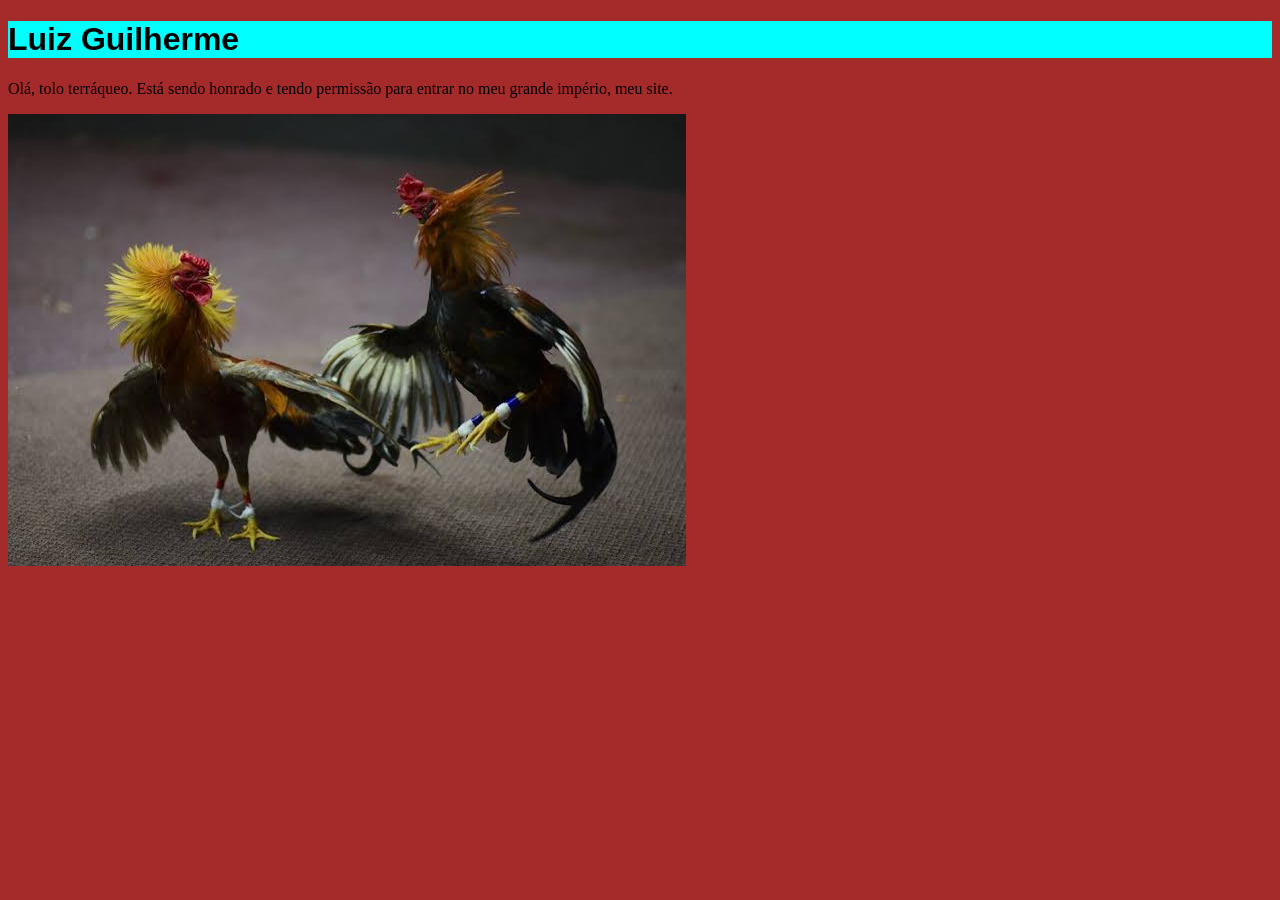
<file: Aula 1 - Git_GitHub_07_08/Atividade 1/index.html>
<!DOCTYPE html>
<html lang="pt-br">
<head>
    <meta charset="UTF-8">
    <link rel="stylesheet" href="style.css">
    <meta name="viewport" content="width=device-width, initial-scale=1.0">
    <title>Atividade Luiz Skau</title>
</head>
<body>
    <h1>Luiz Guilherme</h1>
    <p>
        Olá, tolo terráqueo. Está sendo honrado e tendo permissão para entrar no meu grande império, meu site.
    </p>

    <a href="https://mg.olx.com.br/belo-horizonte-e-regiao/animais-de-estimacao/outros-animais/galos-e-galinha-1521756068?lis=listing_10140"><img src="fot.jpg"></a>
</body>
</html>
</file>
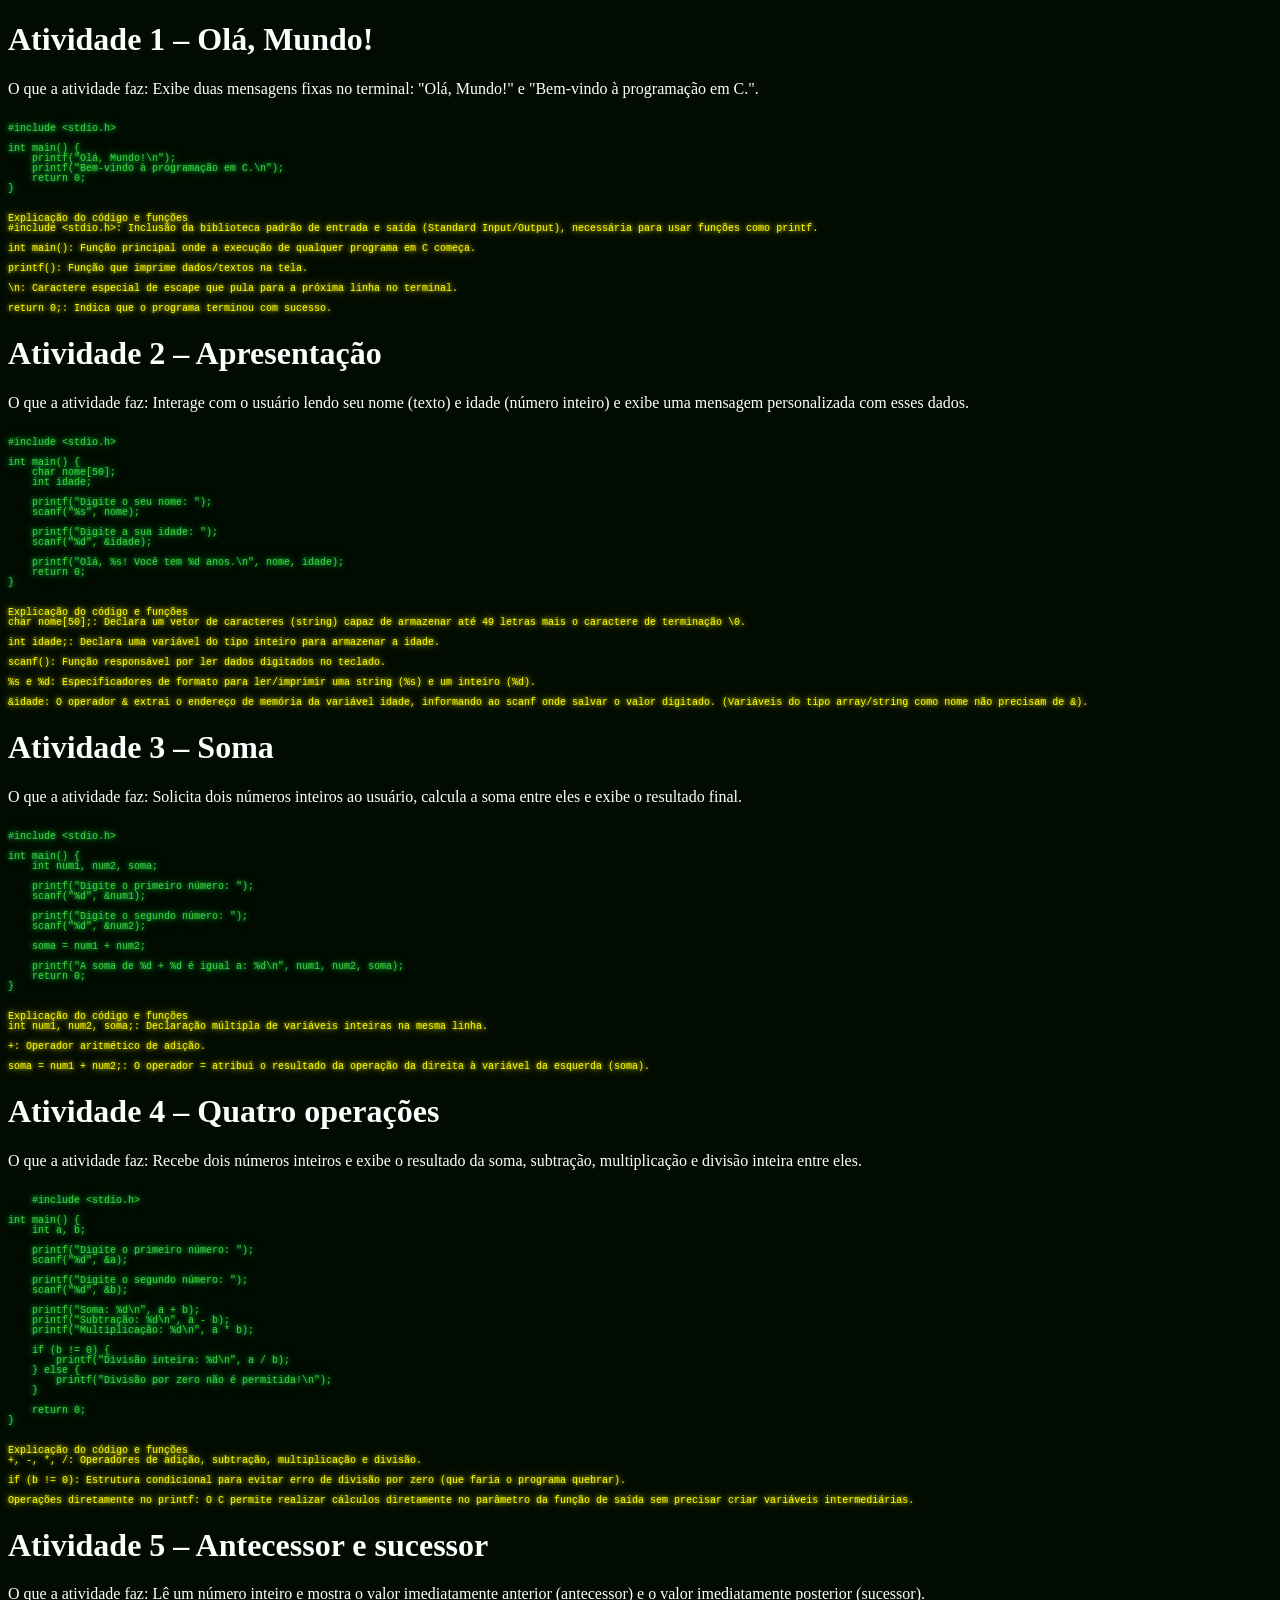
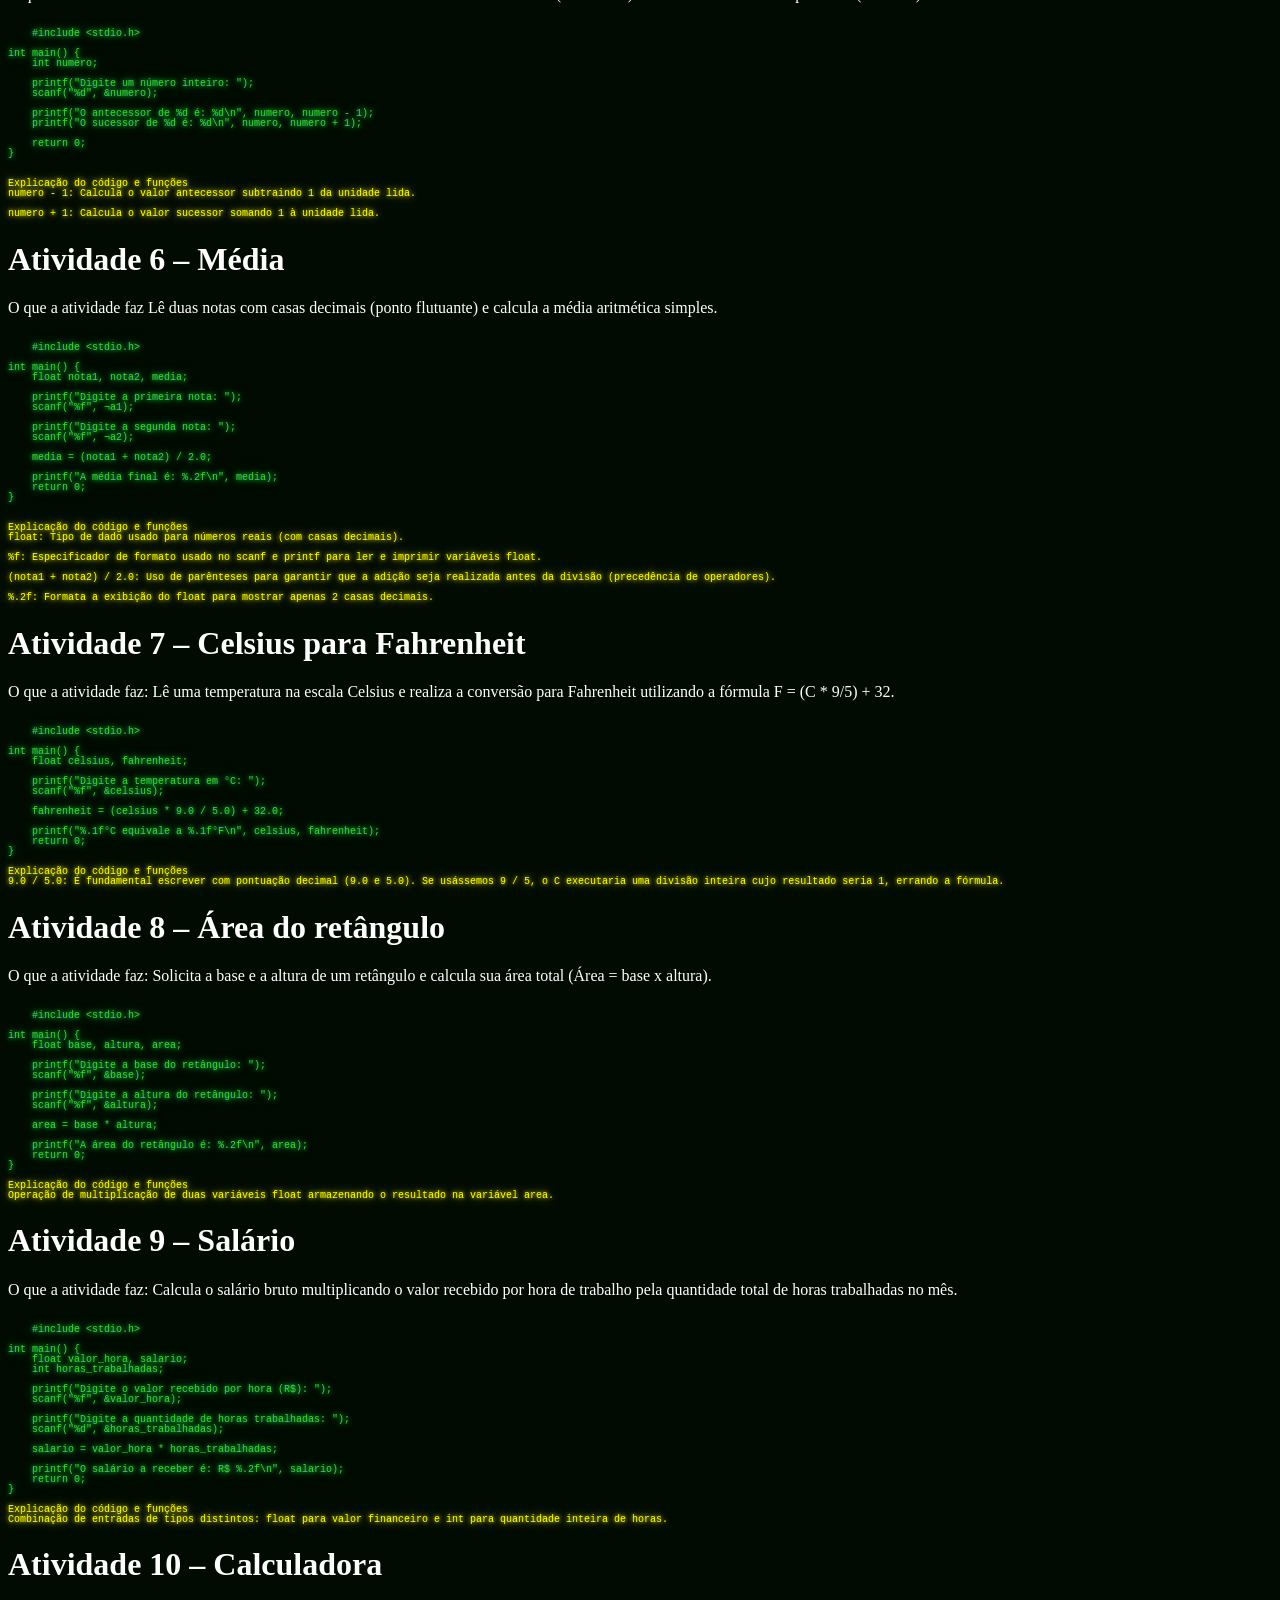
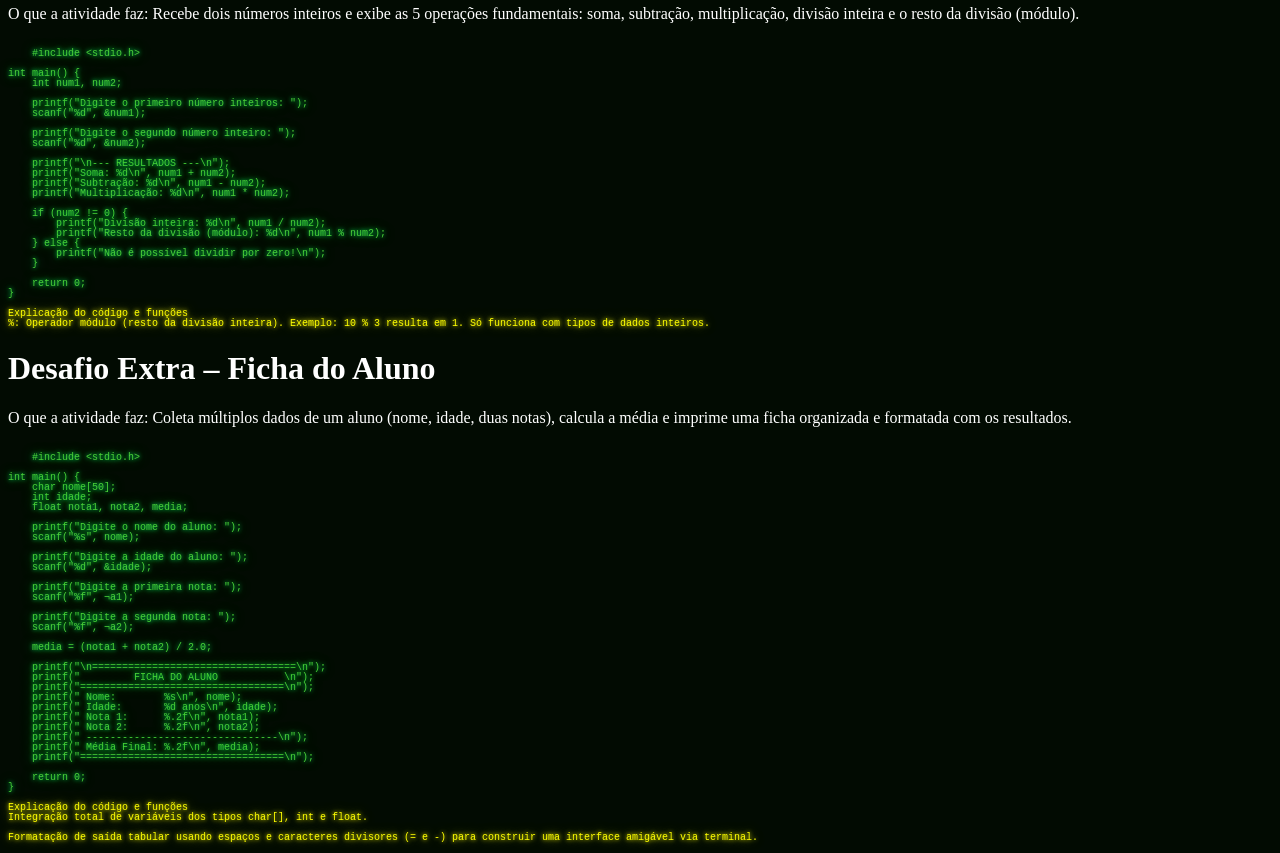
<file: Aula 2 - Codigos C/atividade1_site/index.html>
<!DOCTYPE html>
<html lang="pt-br">
<head>
    <meta charset="UTF-8">
    <link rel="stylesheet" href="style.css">   
    <meta name="viewport" content="width=device-width, initial-scale=1.0">
    <link href="https://fonts.googleapis.com/css2?family=Fira+Code:wght@400;700&family=Share+Tech+Mono&family=VT323&display=swap" rel="stylesheet">
    <title>Atividade 2</title>
</head>
<body>
    <h1>Atividade 1 – Olá, Mundo!</h1>
    <p>O que a atividade faz: Exibe duas mensagens fixas no terminal: "Olá, Mundo!" e "Bem-vindo à programação em C.".</p>
    <pre class="codigo"><code>
#include &lt;stdio.h&gt;

int main() {
    printf("Olá, Mundo!\n");
    printf("Bem-vindo à programação em C.\n");
    return 0;
}</code></pre>

<pre class="explicacao"><code>
Explicação do código e funções
#include &lt;stdio.h&gt;: Inclusão da biblioteca padrão de entrada e saída (Standard Input/Output), necessária para usar funções como printf.

int main(): Função principal onde a execução de qualquer programa em C começa.

printf(): Função que imprime dados/textos na tela.

\n: Caractere especial de escape que pula para a próxima linha no terminal.

return 0;: Indica que o programa terminou com sucesso.</code></pre>

<h1>Atividade 2 – Apresentação</h1>
<p>O que a atividade faz: Interage com o usuário lendo seu nome (texto) e idade (número inteiro) e exibe uma mensagem personalizada com esses dados.</p>

<pre class="codigo"><code>
#include &lt;stdio.h&gt;

int main() {
    char nome[50];
    int idade;

    printf("Digite o seu nome: ");
    scanf("%s", nome);

    printf("Digite a sua idade: ");
    scanf("%d", &idade);

    printf("Olá, %s! Você tem %d anos.\n", nome, idade);
    return 0;
}</code></pre>

<pre class="explicacao"><code>
Explicação do código e funções
char nome[50];: Declara um vetor de caracteres (string) capaz de armazenar até 49 letras mais o caractere de terminação \0.

int idade;: Declara uma variável do tipo inteiro para armazenar a idade.

scanf(): Função responsável por ler dados digitados no teclado.

%s e %d: Especificadores de formato para ler/imprimir uma string (%s) e um inteiro (%d).

&idade: O operador & extrai o endereço de memória da variável idade, informando ao scanf onde salvar o valor digitado. (Variáveis do tipo array/string como nome não precisam de &).</code></pre>

<h1>Atividade 3 – Soma</h1>
<p>O que a atividade faz: Solicita dois números inteiros ao usuário, calcula a soma entre eles e exibe o resultado final.</p>

<pre class="codigo"><code>
#include &lt;stdio.h&gt;

int main() {
    int num1, num2, soma;

    printf("Digite o primeiro número: ");
    scanf("%d", &num1);

    printf("Digite o segundo número: ");
    scanf("%d", &num2);

    soma = num1 + num2;

    printf("A soma de %d + %d é igual a: %d\n", num1, num2, soma);
    return 0;
}</code></pre>

<pre class="explicacao"><code>
Explicação do código e funções
int num1, num2, soma;: Declaração múltipla de variáveis inteiras na mesma linha.

+: Operador aritmético de adição.

soma = num1 + num2;: O operador = atribui o resultado da operação da direita à variável da esquerda (soma).</code></pre>

<h1>Atividade 4 – Quatro operações</h1>
<p>O que a atividade faz: Recebe dois números inteiros e exibe o resultado da soma, subtração, multiplicação e divisão inteira entre eles.</p>
<pre class="codigo"><code>
    #include &lt;stdio.h&gt;

int main() {
    int a, b;

    printf("Digite o primeiro número: ");
    scanf("%d", &a);

    printf("Digite o segundo número: ");
    scanf("%d", &b);

    printf("Soma: %d\n", a + b);
    printf("Subtração: %d\n", a - b);
    printf("Multiplicação: %d\n", a * b);

    if (b != 0) {
        printf("Divisão inteira: %d\n", a / b);
    } else {
        printf("Divisão por zero não é permitida!\n");
    }

    return 0;
}</code></pre>
<pre class="explicacao"><code>
Explicação do código e funções
+, -, *, /: Operadores de adição, subtração, multiplicação e divisão.

if (b != 0): Estrutura condicional para evitar erro de divisão por zero (que faria o programa quebrar).

Operações diretamente no printf: O C permite realizar cálculos diretamente no parâmetro da função de saída sem precisar criar variáveis intermediárias.</code></pre>

<h1>Atividade 5 – Antecessor e sucessor</h1>
<p>O que a atividade faz: Lê um número inteiro e mostra o valor imediatamente anterior (antecessor) e o valor imediatamente posterior (sucessor).</p>
<pre class="codigo"><code>
    #include &lt;stdio.h&gt;

int main() {
    int numero;

    printf("Digite um número inteiro: ");
    scanf("%d", &numero);

    printf("O antecessor de %d é: %d\n", numero, numero - 1);
    printf("O sucessor de %d é: %d\n", numero, numero + 1);

    return 0;
}</code></pre>
<pre class="explicacao"><code>
Explicação do código e funções
numero - 1: Calcula o valor antecessor subtraindo 1 da unidade lida.

numero + 1: Calcula o valor sucessor somando 1 à unidade lida.</code></pre>

<h1>Atividade 6 – Média</h1>
<p>O que a atividade faz
Lê duas notas com casas decimais (ponto flutuante) e calcula a média aritmética simples.</p>
<pre class="codigo"><code>
    #include &lt;stdio.h&gt;

int main() {
    float nota1, nota2, media;

    printf("Digite a primeira nota: ");
    scanf("%f", &nota1);

    printf("Digite a segunda nota: ");
    scanf("%f", &nota2);

    media = (nota1 + nota2) / 2.0;

    printf("A média final é: %.2f\n", media);
    return 0;
}</code></pre>
<pre class="explicacao"><code>
Explicação do código e funções
float: Tipo de dado usado para números reais (com casas decimais).

%f: Especificador de formato usado no scanf e printf para ler e imprimir variáveis float.

(nota1 + nota2) / 2.0: Uso de parênteses para garantir que a adição seja realizada antes da divisão (precedência de operadores).

%.2f: Formata a exibição do float para mostrar apenas 2 casas decimais.</code></pre>

<h1>Atividade 7 – Celsius para Fahrenheit</h1>
<p>O que a atividade faz: Lê uma temperatura na escala Celsius e realiza a conversão para Fahrenheit utilizando a fórmula F = (C * 9/5) + 32.</p>
<pre class="codigo"><code>
    #include &lt;stdio.h&gt;

int main() {
    float celsius, fahrenheit;

    printf("Digite a temperatura em °C: ");
    scanf("%f", &celsius);

    fahrenheit = (celsius * 9.0 / 5.0) + 32.0;

    printf("%.1f°C equivale a %.1f°F\n", celsius, fahrenheit);
    return 0;
}</code></pre>
<pre class="explicacao"><code>Explicação do código e funções
9.0 / 5.0: É fundamental escrever com pontuação decimal (9.0 e 5.0). Se usássemos 9 / 5, o C executaria uma divisão inteira cujo resultado seria 1, errando a fórmula.</code></pre>

<h1>Atividade 8 – Área do retângulo</h1>
<p>O que a atividade faz: Solicita a base e a altura de um retângulo e calcula sua área total (Área = base x altura).</p>
<pre class="codigo"><code>
    #include &lt;stdio.h&gt;

int main() {
    float base, altura, area;

    printf("Digite a base do retângulo: ");
    scanf("%f", &base);

    printf("Digite a altura do retângulo: ");
    scanf("%f", &altura);

    area = base * altura;

    printf("A área do retângulo é: %.2f\n", area);
    return 0;
}</code></pre>
<pre class="explicacao"><code>Explicação do código e funções
Operação de multiplicação de duas variáveis float armazenando o resultado na variável area.</code></pre>

<h1>Atividade 9 – Salário</h1>
<p>O que a atividade faz: Calcula o salário bruto multiplicando o valor recebido por hora de trabalho pela quantidade total de horas trabalhadas no mês.</p>
<pre class="codigo"><code>
    #include &lt;stdio.h&gt;

int main() {
    float valor_hora, salario;
    int horas_trabalhadas;

    printf("Digite o valor recebido por hora (R$): ");
    scanf("%f", &valor_hora);

    printf("Digite a quantidade de horas trabalhadas: ");
    scanf("%d", &horas_trabalhadas);

    salario = valor_hora * horas_trabalhadas;

    printf("O salário a receber é: R$ %.2f\n", salario);
    return 0;
}</code></pre>
<pre class="explicacao"><code>Explicação do código e funções
Combinação de entradas de tipos distintos: float para valor financeiro e int para quantidade inteira de horas.</code></pre>

<h1>Atividade 10 – Calculadora</h1>
<p>O que a atividade faz: Recebe dois números inteiros e exibe as 5 operações fundamentais: soma, subtração, multiplicação, divisão inteira e o resto da divisão (módulo).</p>
<pre class="codigo"><code>
    #include &lt;stdio.h&gt;

int main() {
    int num1, num2;

    printf("Digite o primeiro número inteiros: ");
    scanf("%d", &num1);

    printf("Digite o segundo número inteiro: ");
    scanf("%d", &num2);

    printf("\n--- RESULTADOS ---\n");
    printf("Soma: %d\n", num1 + num2);
    printf("Subtração: %d\n", num1 - num2);
    printf("Multiplicação: %d\n", num1 * num2);

    if (num2 != 0) {
        printf("Divisão inteira: %d\n", num1 / num2);
        printf("Resto da divisão (módulo): %d\n", num1 % num2);
    } else {
        printf("Não é possível dividir por zero!\n");
    }

    return 0;
}</code></pre>
<pre class="explicacao"><code>Explicação do código e funções
%: Operador módulo (resto da divisão inteira). Exemplo: 10 % 3 resulta em 1. Só funciona com tipos de dados inteiros.</code></pre>

<h1>Desafio Extra – Ficha do Aluno</h1>
<p>O que a atividade faz: Coleta múltiplos dados de um aluno (nome, idade, duas notas), calcula a média e imprime uma ficha organizada e formatada com os resultados.</p>
<pre class="codigo"><code>
    #include &lt;stdio.h&gt;

int main() {
    char nome[50];
    int idade;
    float nota1, nota2, media;

    printf("Digite o nome do aluno: ");
    scanf("%s", nome);

    printf("Digite a idade do aluno: ");
    scanf("%d", &idade);

    printf("Digite a primeira nota: ");
    scanf("%f", &nota1);

    printf("Digite a segunda nota: ");
    scanf("%f", &nota2);

    media = (nota1 + nota2) / 2.0;

    printf("\n==================================\n");
    printf("         FICHA DO ALUNO           \n");
    printf("==================================\n");
    printf(" Nome:        %s\n", nome);
    printf(" Idade:       %d anos\n", idade);
    printf(" Nota 1:      %.2f\n", nota1);
    printf(" Nota 2:      %.2f\n", nota2);
    printf(" --------------------------------\n");
    printf(" Média Final: %.2f\n", media);
    printf("==================================\n");

    return 0;
}</code></pre>
<pre class="explicacao"><code>Explicação do código e funções
Integração total de variáveis dos tipos char[], int e float.

Formatação de saída tabular usando espaços e caracteres divisores (= e -) para construir uma interface amigável via terminal.</code></pre>
</body>
</html>
</file>
<file: Aula 1 - Git_GitHub_07_08/Atividade 1/style.css>
h1 {
    border: 10px;
    border-color: greenyellow;
    background-color: aqua;
    font-family: Arial, Helvetica, sans-serif;
}

body {
    background-color: brown;
}
</file>
<file: Aula 2 - Codigos C/atividade1_site/style.css>
body {
    background-color: #020B02;
}

h1 {
    color: white;
}

p {
    color: white;
}

.explicacao {
    display: flex;
    flex-direction: row;
    flex-wrap: wrap;
    justify-content: left;
    color: yellow;
    font-size: 10px;
    line-height: 10px;
    text-shadow: 0 0 4px #ffff00, 0 0 12px rgba(255, 255, 0, 0.6);
}

.codigo {
    display: flex;
    flex-direction: row;
    flex-wrap: wrap;
    justify-content: left;
    color: #48D038;
    font-size: 10px;
    line-height: 10px;
    text-shadow: 0 0 4px #00ff66, 0 0 12px rgba(0, 255, 102, 0.6);
}
</file>
